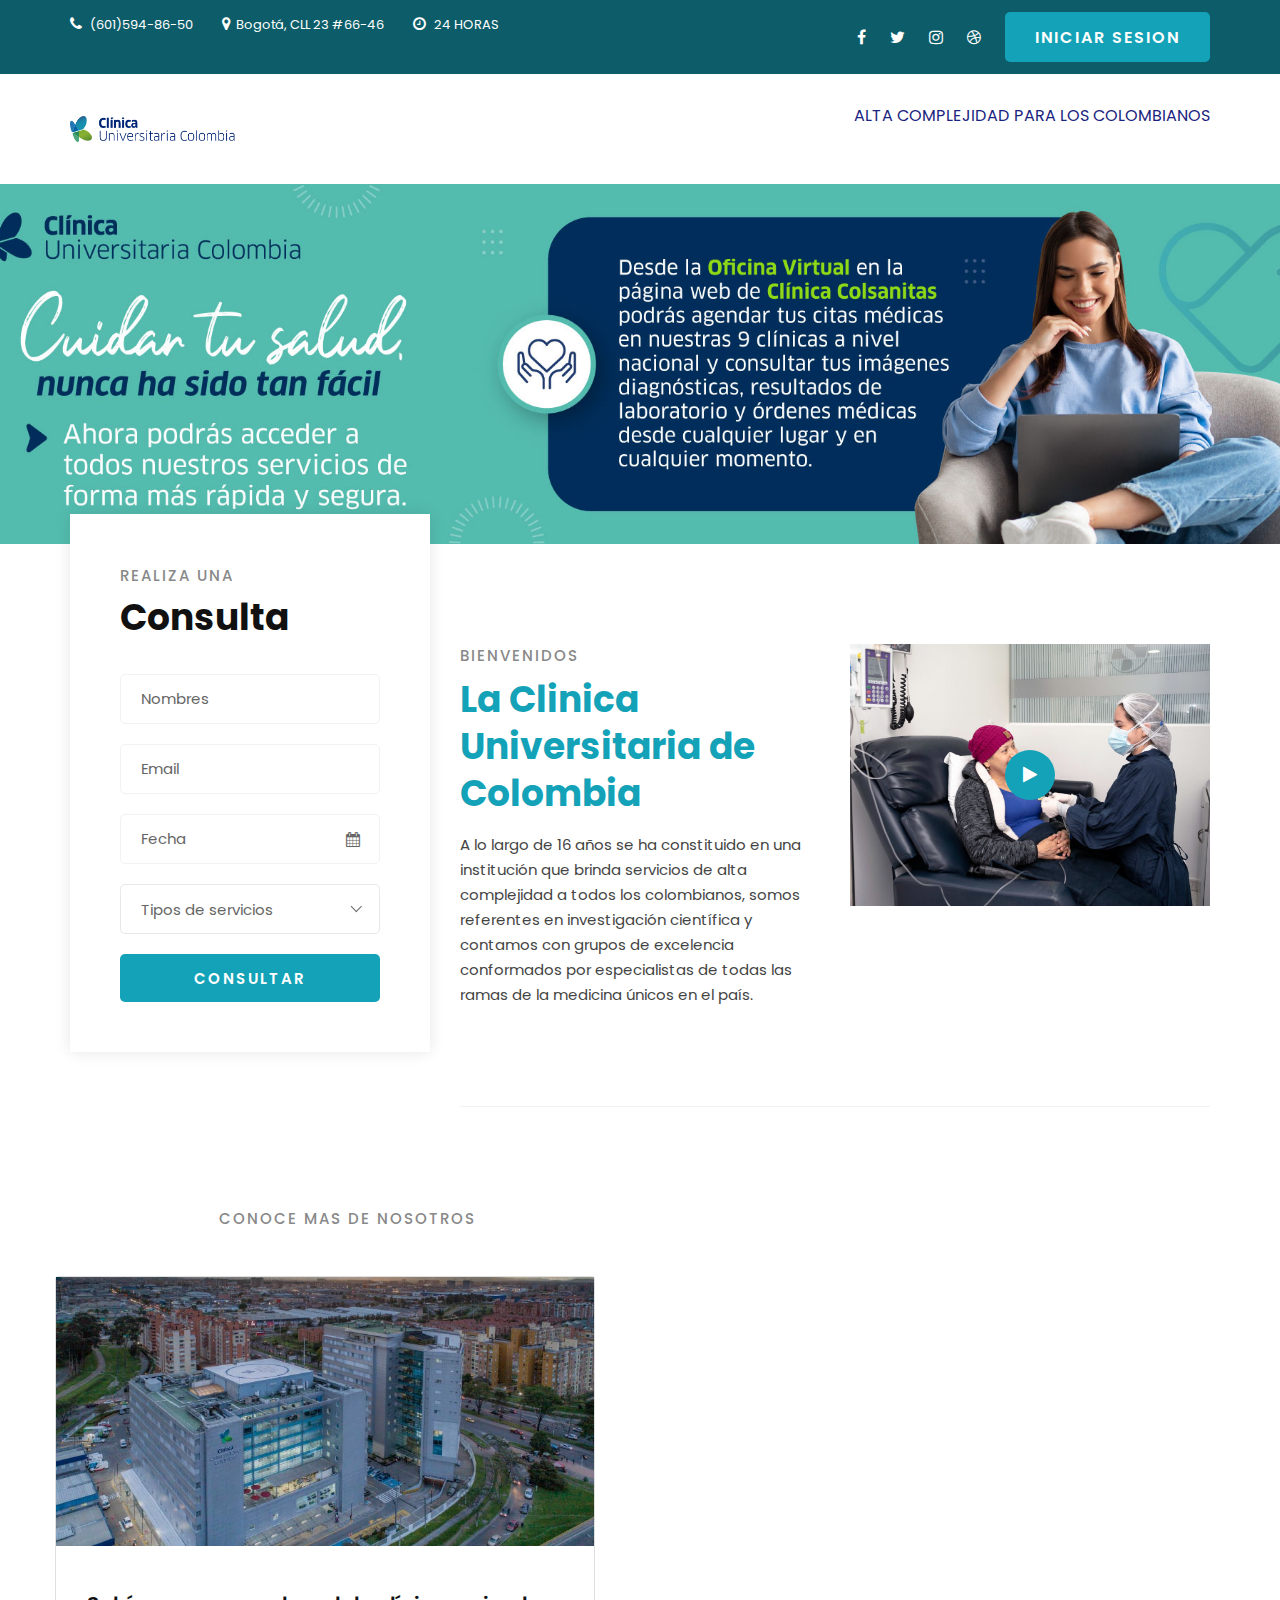
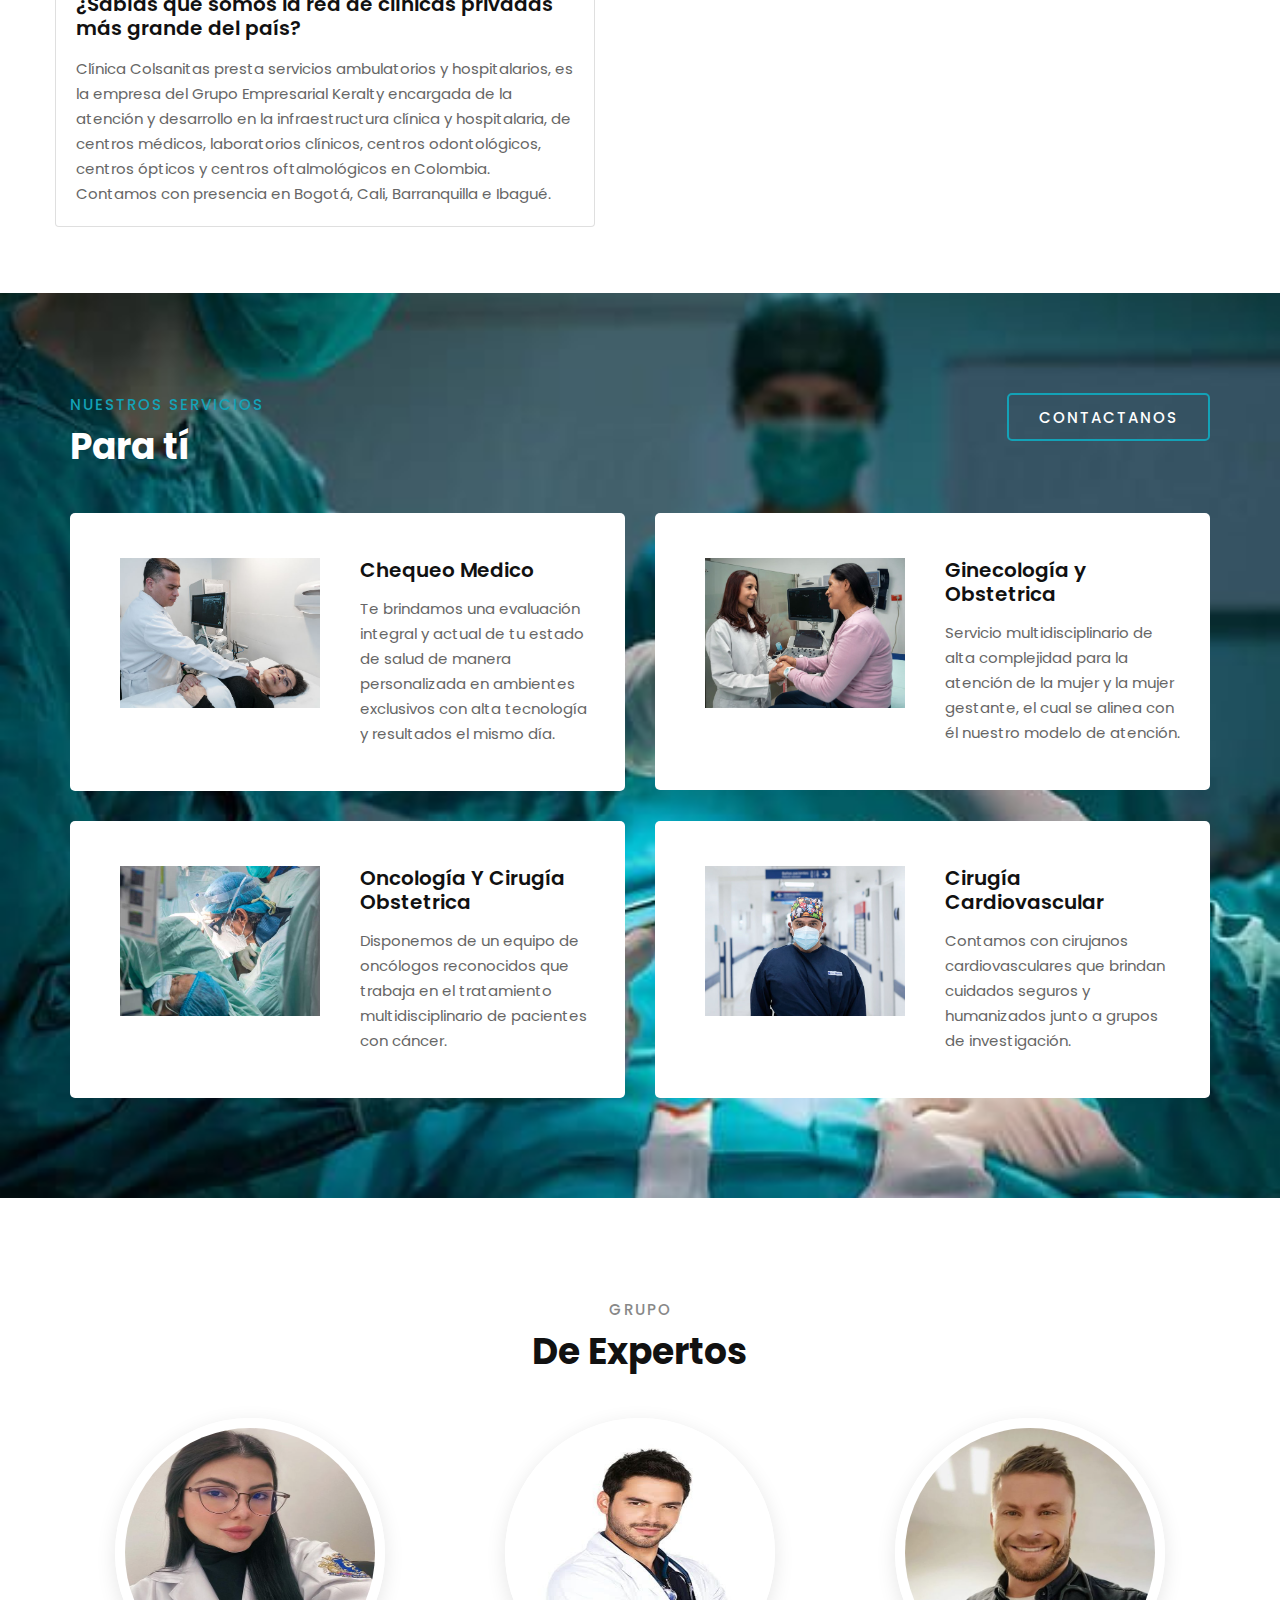
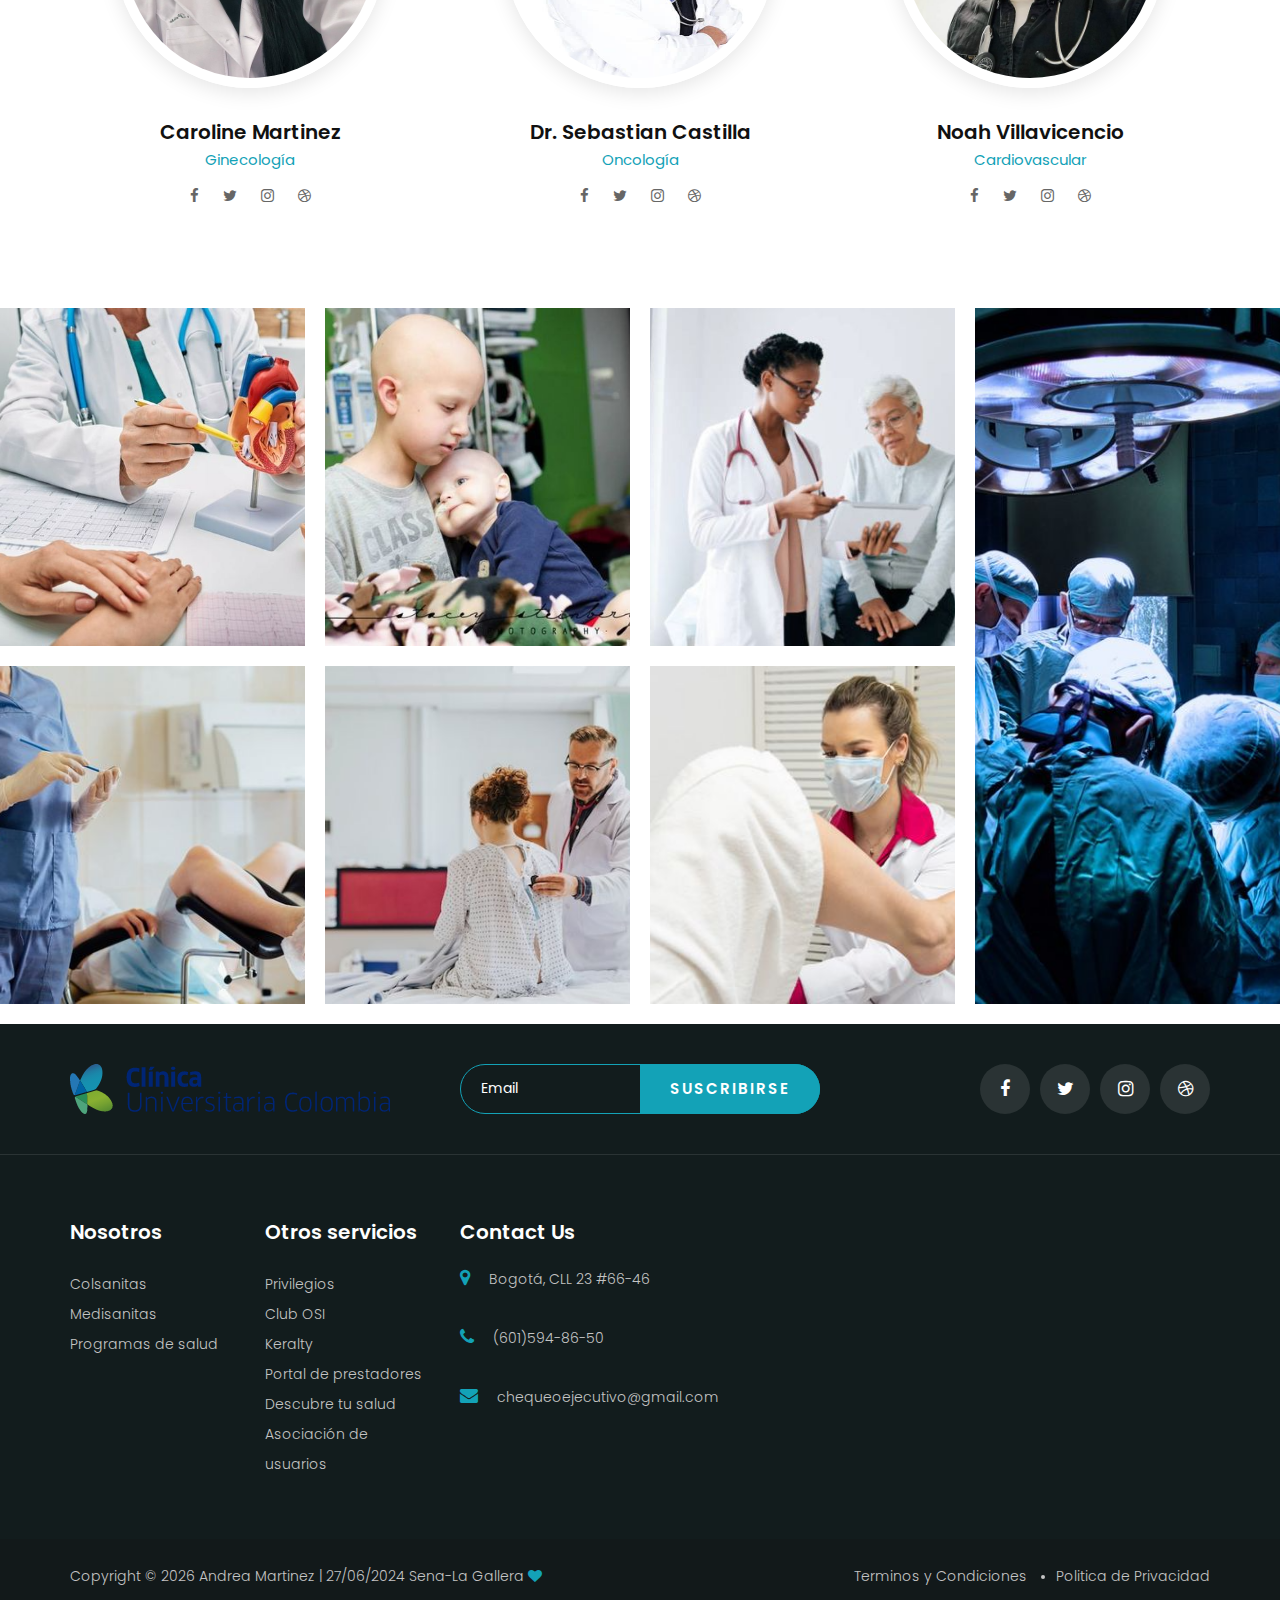
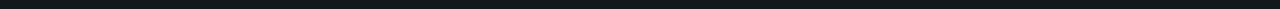
<file: index.html>
<!DOCTYPE html>
<html lang="zxx">

<head>
    <meta charset="UTF-8">
    <meta name="description" content="Aesthetic Template">
    <meta name="keywords" content="Aesthetic, unica, creative, html">
    <meta name="viewport" content="width=device-width, initial-scale=1.0">
    <meta http-equiv="X-UA-Compatible" content="ie=edge">
    <title>CLINICA UNIVERSITARIA DE COLOMBIA</title>

    <!-- Google Font -->
    <link href="https://fonts.googleapis.com/css2?family=Poppins:wght@300;400;500;600;700;800;900&display=swap"
        rel="stylesheet">
    <!-- Favicon -->
     <link rel="shortcut icon" href="img/favicon.png" type="image/x-icon">
    <!-- Css Styles -->
    <link rel="stylesheet" href="css/bootstrap.min.css" type="text/css">
    <link rel="stylesheet" href="css/font-awesome.min.css" type="text/css">
    <link rel="stylesheet" href="css/flaticon.css" type="text/css">
    <link rel="stylesheet" href="css/nice-select.css" type="text/css">
    <link rel="stylesheet" href="css/jquery-ui.min.css" type="text/css">
    <link rel="stylesheet" href="css/magnific-popup.css" type="text/css">
    <link rel="stylesheet" href="css/owl.carousel.min.css" type="text/css">
    <link rel="stylesheet" href="css/slicknav.min.css" type="text/css">
    <link rel="stylesheet" href="css/style.css" type="text/css">
</head>

<body>
    <!-- Page Preloder -->
    <div id="preloder">
        <div class="loader"></div>
    </div>

    <!-- Offcanvas Menu Begin -->
    <div class="offcanvas-menu-overlay"></div>
    <div class="offcanvas-menu-wrapper">
        <div class="offcanvas__logo">
            <a href="./index.html"><img src="img/logo.png" alt=""></a>
        </div>
        <div id="mobile-menu-wrap"></div>
        <div class="offcanvas__btn">
            <a href="#" class="primary-btn"></a>
        </div>
        <ul class="offcanvas__widget">
            <li><i class="fa fa-phone"></i> (601)594-86-50</li>
            <li><i class="fa fa-map-marker"></i> Bogotá, CLL 23 #66-46</li>
            <li><i class="fa fa-clock-o"></i> 24 HORAS</li>
            
        </ul>
        <div class="offcanvas__social">
            <a href="#"><i class="fa fa-facebook"></i></a>
            <a href="#"><i class="fa fa-twitter"></i></a>
            <a href="#"><i class="fa fa-instagram"></i></a>
            <a href="#"><i class="fa fa-dribbble"></i></a>
        </div>
    </div>
    <!-- Offcanvas Menu End -->

    <!-- Header Section Begin -->
    <header class="header">
        <div class="header__top">
            <div class="container">
                <div class="row">
                    <div class="col-lg-8">
                        <ul class="header__top__left">
                            <li><i class="fa fa-phone"></i> (601)594-86-50</li>
                            <li><i class="fa fa-map-marker"></i>Bogotá, CLL 23 #66-46</li>
                            <li><i class="fa fa-clock-o"></i> 24 HORAS</li>
                            
                        </ul>
                    </div>
                    <div class="col-lg-4">
                        <div class="header__top__right">
                            <a href="#"><i class="fa fa-facebook"></i></a>
                            <a href="#"><i class="fa fa-twitter"></i></a>
                            <a href="#"><i class="fa fa-instagram"></i></a>
                            <a href="#"><i class="fa fa-dribbble"></i></a>
                            <button type="submit" class="site-btn"><a href="login.html">Iniciar Sesion</a></button>
                        </div>
                    </div>
                </div>
            </div>
        </div>
        <div class="container">
            <div class="row">
                <div class="col-lg-2">
                    <div class="header__logo">
                        <a href="./index.html"><img src="img/logo.png" width="500px"></a>
                    </div>
                </div>
                <div class="col-lg-10">
                    <div class="header__menu__option">
                        ALTA COMPLEJIDAD PARA LOS COLOMBIANOS
                    </div>
                    
                </div>
                
            </div>

        </div>
    </header>
    <!-- Header Section End -->

    <!-- Hero Section Begin -->
    <section class="hero spad set-bg " data-setbg="img/hero-bg.png"></section>
    <!-- Hero Section End -->

    <!-- Consultation Section Begin -->
    <section class="consultation">
        <div class="container">
            <div class="row">
                <div class="col-lg-4">
                    <div class="consultation__form">
                        <div class="section-title">
                            <span>Realiza una</span>
                            <h2>Consulta</h2>
                        </div>
                        <form action="#">
                            <input type="text" placeholder="Nombres">
                            <input type="text" placeholder="Email">
                            <div class="datepicker__item">
                                <input type="text" placeholder="Fecha" class="datepicker">
                                <i class="fa fa-calendar"></i>
                            </div>
                            <select>
                                <option value="">Tipos de servicios</option>
                                <option value="">Transplantes</option>
                                <option value="">Chequeo Medico</option>
                                <option value="">Oncología y Cirugía oncológica</option>
                                <option value="">Cirugía Cardiovascular</option>
                                <option value="">Ginecología y Obstetrica</option>
                            </select>
                            <button type="submit" class="site-btn">Consultar</button>
                        </form>
                    </div>
                </div>
                <div class="col-lg-8">
                    <div class="consultation__text">
                        <div class="row">
                            <div class="col-lg-6 col-md-6">
                                <div class="consultation__text__item">
                                    <div class="section-title">
                                        <span>Bienvenidos</span>
                                        <h2><b>La Clinica Universitaria de Colombia</b></h2>
                                    </div>
                                    <p>A lo largo de 16 años se ha constituido en una institución que brinda servicios
                                        de alta complejidad a todos los colombianos,
                                        somos referentes en investigación científica y contamos con grupos de excelencia
                                        conformados por especialistas de todas las ramas de la medicina únicos en el
                                        país.</p>
                                </div>
                            </div>
                            <div class="col-lg-6 col-md-6">
                                <div class="consultation__video set-bg" data-setbg="img/consultation-video.png">
                                    <a href="https://youtu.be/3-mR4SRT2tA?si=zRQqie7-TndesNcu"
                                        class="play-btn video-popup"><i class="fa fa-play"></i></a>
                                </div>
                            </div>
                        </div>
                    </div>
                </div>
            </div>
        </div>
    </section>
    <!-- Consultation Section End -->

    <!-- Chooseus Section Begin -->
    <section class="chooseus spad">
        <div class="container">
            <div class="row">
                <div class="col-lg-6 text-center">
                    <div class="section-title">
                        <span>Conoce mas de Nosotros</span>

                    </div>
                </div>
            </div>
            <div class="row">
                <div class="card mb-3" style="max-width: 540px;">
                    <div class="row g-0">
                        <div class="col-md-12">
                            <img src="img/clinica.png" class="img-fluid rounded-start" alt="...">
                        </div>
                        <div class="col-md-12">
                            <div class="card-body">
                                <h5 class="card-title">¿Sabías que somos la red de clínicas privadas más grande del
                                    país?</h5>
                                <p class="card-text">Clínica Colsanitas presta servicios ambulatorios y hospitalarios,
                                    es la empresa del Grupo Empresarial Keralty encargada de la atención y desarrollo en
                                    la infraestructura clínica y hospitalaria,
                                    de centros médicos, laboratorios clínicos, centros odontológicos, centros ópticos y
                                    centros oftalmológicos en Colombia.</p>
                                <p>Contamos con presencia en Bogotá, Cali, Barranquilla e Ibagué.</p>

                            </div>
                        </div>
                    </div>
                </div>
            </div>
        </div>
    </section>
    <!-- Chooseus Section End -->

    <!-- Services Section Begin -->
    <section class="services spad set-bg" data-setbg="img/fondo.png">
        <div class="container">
            <div class="row">
                <div class="col-lg-8 col-md-8 col-sm-6">
                    <div class="section-title">
                        <span>Nuestros servicios</span>
                        <h2>Para tí</h2>
                    </div>
                </div>
                <div class="col-lg-4 col-md-4 col-sm-6">
                    <div class="services__btn">
                        <a href="#" class="primary-btn">Contactanos</a>
                    </div>
                </div>
            </div>
            <div class="row">
                <div class="col-lg-6 col-md-6">
                    <div class="services__item">
                        <div class="services__item__icon">
                            <img src="img/services/chequeo.png" width="200px" alt="">
                        </div>
                        <div class="services__item__text">
                            <h5>Chequeo Medico</h5>
                            <p>Te brindamos una evaluación integral y actual de tu estado de salud de manera
                                personalizada en ambientes exclusivos con alta tecnología y resultados el mismo día.
                            </p>
                        </div>
                    </div>
                </div>
                <div class="col-lg-6 col-md-6">
                    <div class="services__item">
                        <div class="services__item__icon">
                            <img src="img/services/ginecologia.png" width="200px" alt="">
                        </div>
                        <div class="services__item__text">
                            <h5>Ginecología y Obstetrica</h5>
                            <p>Servicio multidisciplinario de alta complejidad para la atención de la mujer y la mujer
                                gestante, el cual se alinea con él nuestro modelo de atención.
                            </p>
                        </div>
                    </div>
                </div>
                <div class="col-lg-6 col-md-6">
                    <div class="services__item">
                        <div class="services__item__icon">
                            <img src="img/services/oncologia.png" width="200px" alt="">
                        </div>
                        <div class="services__item__text">
                            <h5>Oncología Y Cirugía Obstetrica</h5>
                            <p>Disponemos de un equipo de oncólogos reconocidos que trabaja en el tratamiento
                                multidisciplinario de pacientes con cáncer.
                            </p>
                        </div>
                    </div>
                </div>
                <div class="col-lg-6 col-md-6">
                    <div class="services__item">
                        <div class="services__item__icon">
                            <img src="img/services/cardiovascular.png" width="200px" alt="">
                        </div>
                        <div class="services__item__text">
                            <h5>Cirugía Cardiovascular</h5>
                            <p>Contamos con cirujanos cardiovasculares que brindan cuidados seguros y humanizados junto
                                a grupos de investigación.
                            </p>
                        </div>
                    </div>
                </div>
            </div>
        </div>
    </section>
    <!-- Services Section End -->

    <!-- Team Section Begin -->
    <section class="team spad">
        <div class="container">
            <div class="row">
                <div class="col-lg-12 text-center">
                    <div class="section-title">
                        <span>Grupo</span>
                        <h2>De Expertos</h2>
                    </div>
                </div>
            </div>
            <div class="row">
                <div class="col-lg-4 col-md-6 col-sm-6">
                    <div class="team__item">
                        <img src="img/doctor/foto-4.png" alt="">
                        <h5>Caroline Martinez</h5>
                        <span>Ginecología</span>
                        <div class="team__item__social">
                            <a href="#"><i class="fa fa-facebook"></i></a>
                            <a href="#"><i class="fa fa-twitter"></i></a>
                            <a href="#"><i class="fa fa-instagram"></i></a>
                            <a href="#"><i class="fa fa-dribbble"></i></a>
                        </div>
                    </div>
                </div>
                <div class="col-lg-4 col-md-6 col-sm-6">
                    <div class="team__item">
                        <img src="img/doctor/foto-3.png" alt="">
                        <h5>Dr. Sebastian Castilla</h5>
                        <span>Oncología</span>
                        <div class="team__item__social">
                            <a href="#"><i class="fa fa-facebook"></i></a>
                            <a href="#"><i class="fa fa-twitter"></i></a>
                            <a href="#"><i class="fa fa-instagram"></i></a>
                            <a href="#"><i class="fa fa-dribbble"></i></a>
                        </div>
                    </div>
                </div>
                <div class="col-lg-4 col-md-6 col-sm-6">
                    <div class="team__item">
                        <img src="img/doctor/foto-2.png" alt="">
                        <h5>Noah Villavicencio</h5>
                        <span>Cardiovascular</span>
                        <div class="team__item__social">
                            <a href="#"><i class="fa fa-facebook"></i></a>
                            <a href="#"><i class="fa fa-twitter"></i></a>
                            <a href="#"><i class="fa fa-instagram"></i></a>
                            <a href="#"><i class="fa fa-dribbble"></i></a>
                        </div>
                    </div>
                </div>
            </div>
        </div>
    </section>
    <!-- Team Section End -->

    <!-- Gallery Begin -->
    <div class="gallery">
        <div class="gallery__container">
            <div class="grid-sizer"></div>
            <div class="gc__item set-bg" data-setbg="img/gallery/galeria-1.png">
                <a href="img/gallery/gallery-1.jpg" class="image-popup"><i class="fa fa-search-plus"></i></a>
            </div>
            <div class="gc__item set-bg" data-setbg="img/gallery/galeria-2.png">
                <a href="img/gallery/gallery-2.jpg" class="image-popup"><i class="fa fa-search-plus"></i></a>
            </div>
            <div class="gc__item set-bg" data-setbg="img/gallery/galeria-7.png">
                <a href="img/gallery/gallery-3.jpg" class="image-popup"><i class="fa fa-search-plus"></i></a>
            </div>
            <div class="gc__item gc__item__large set-bg" data-setbg="img/gallery/galeria-3.png">
                <a href="img/gallery/gallery-4.jpg" class="image-popup"><i class="fa fa-search-plus"></i></a>
            </div>
            <div class="gc__item set-bg" data-setbg="img/gallery/galeria-5.png">
                <a href="img/gallery/gallery-5.jpg" class="image-popup"><i class="fa fa-search-plus"></i></a>
            </div>
            <div class="gc__item set-bg" data-setbg="img/gallery/galeria-6.png">
                <a href="img/gallery/gallery-6.jpg" class="image-popup"><i class="fa fa-search-plus"></i></a>
            </div>
            <div class="gc__item set-bg" data-setbg="img/gallery/galeria-4.png">
                <a href="img/gallery/gallery-4.jpg" class="image-popup"><i class="fa fa-search-plus"></i></a>
            </div>
        </div>
    </div>
    <!-- Gallery End -->


    <!-- Footer Section Begin -->
    <footer class="footer">
        <div class="footer__top">
            <div class="container">
                <div class="row">
                    <div class="col-lg-4 col-md-4">
                        <div class="footer__logo">
                            <a href="#"><img src="img/logo.png" alt=""></a>
                        </div>
                    </div>
                    <div class="col-lg-4 col-md-8">
                        <div class="footer__newslatter">
                            <form action="#">
                                <input type="text" placeholder="Email">
                                <button type="submit" class="site-btn">Suscribirse</button>
                            </form>
                        </div>
                    </div>
                    <div class="col-lg-4 col-md-12">
                        <div class="footer__social">
                            <a href="#"><i class="fa fa-facebook"></i></a>
                            <a href="#"><i class="fa fa-twitter"></i></a>
                            <a href="#"><i class="fa fa-instagram"></i></a>
                            <a href="#"><i class="fa fa-dribbble"></i></a>
                        </div>
                    </div>
                </div>
            </div>
        </div>
        <div class="container">
            <div class="row">
                <div class="col-lg-2 col-md-3 col-sm-6">
                    <div class="footer__widget">
                        <h5>Nosotros</h5>
                        <ul>
                            <li><a href="#">Colsanitas</a></li>
                            <li><a href="#">Medisanitas</a></li>
                            <li><a href="#">Programas de salud</a></li>
                        </ul>
                    </div>
                </div>
                <div class="col-lg-2 col-md-3 col-sm-6">
                    <div class="footer__widget">
                        <h5>Otros servicios</h5>
                        <ul>
                            <li><a href="#">Privilegios</a></li>
                            <li><a href="#">Club OSI</a></li>
                            <li><a href="#">Keralty</a></li>
                            <li><a href="#">Portal de prestadores</a></li>
                            <li><a href="#">Descubre tu salud</a></li>
                            <li><a href="#">Asociación de usuarios</a></li>
                        </ul>
                    </div>
                </div>
                <div class="col-lg-4 col-md-6 col-sm-6">
                    <div class="footer__address">
                        <h5>Contact Us</h5>
                        <ul>
                            <li><i class="fa fa-map-marker"></i> Bogotá, CLL 23 #66-46</li>
                            <li><i class="fa fa-phone"></i> (601)594-86-50</li>
                            <li><i class="fa fa-envelope"></i> chequeoejecutivo@gmail.com</li>
                        </ul>
                    </div>
                </div>
                <div class="col-lg-4 col-md-12 col-sm-6">
                    <div class="footer__map">
                        <iframe
                            src="https://www.google.com/maps/place/clinica+universitaria+colombia/@4.6621431,-74.0844662,17z/data=!3m1!4b1!4m15!1m8!3m7!1s0x8e3f9b0016aee5f7:0x9a2abdfccd91755!2sclinica+universitaria+colombia!8m2!3d4.6621378!4d-74.0818913!10e1!16s%2Fg%2F11vzbb6r3d!3m5!1s0x8e3f9b0016aee5f7:0x9a2abdfccd91755!8m2!3d4.6621378!4d-74.0818913!16s%2Fg%2F11vzbb6r3d?hl=en&entry=ttu"
                            height="190" style="border:0" allowfullscreen=""></iframe>
                    </div>
                </div>
            </div>
        </div>
        <div class="footer__copyright">
            <div class="container">
                <div class="row">
                    <div class="col-lg-7">
                        <!-- Link back to Colorlib can't be removed. Template is licensed under CC BY 3.0. -->
                        <div class="footer__copyright__text">
                            <p>Copyright &copy;
                                <script>document.write(new Date().getFullYear());</script> Andrea Martinez | 27/06/2024
                                Sena-La Gallera <i class="fa fa-heart" aria-hidden="true"></i> <a
                                    href="https://colorlib.com" target="_blank"></a>
                            </p>
                        </div>
                        <!-- Link back to Colorlib can't be removed. Template is licensed under CC BY 3.0. -->
                    </div>
                    <div class="col-lg-5">
                        <ul>

                            <li>Terminos y Condiciones</li>
                            <li>Politica de Privacidad</li>
                        </ul>
                    </div>
                </div>
            </div>
        </div>
    </footer>
    <!-- Footer Section End -->

    <!-- Js Plugins -->
    <script src="js/jquery-3.3.1.min.js"></script>
    <script src="js/bootstrap.min.js"></script>
    <script src="js/jquery.magnific-popup.min.js"></script>
    <script src="js/masonry.pkgd.min.js"></script>
    <script src="js/jquery-ui.min.js"></script>
    <script src="js/jquery.nice-select.min.js"></script>
    <script src="js/jquery.slicknav.js"></script>
    <script src="js/owl.carousel.min.js"></script>
    <script src="js/main.js"></script>
</body>

</html>
</file>
<file: css/flaticon.css>
@font-face {
  font-family: "Flaticon";
  src: url("../fonts/Flaticon.eot");
  src: url("../fonts/Flaticon.eot?#iefix") format("embedded-opentype"),
       url("../fonts/Flaticon.woff2") format("woff2"),
       url("../fonts/Flaticon.woff") format("woff"),
       url("../fonts/Flaticon.ttf") format("truetype"),
       url("../fonts/Flaticon.svg#Flaticon") format("svg");
  font-weight: normal;
  font-style: normal;
}

@media screen and (-webkit-min-device-pixel-ratio:0) {
  @font-face {
    font-family: "Flaticon";
    src: url("../fonts/Flaticon.svg#Flaticon") format("svg");
  }
}

[class^="flaticon-"]:before, [class*=" flaticon-"]:before,
[class^="flaticon-"]:after, [class*=" flaticon-"]:after {   
  font-family: Flaticon;
  font-size: 20px;
  font-style: normal;
  margin-left: 0;
}

.fimanager:before {
      display: inline-block;
  font-family: "Flaticon";
  font-style: normal;
  font-weight: normal;
  font-variant: normal;
  line-height: 1;
  text-decoration: inherit;
  text-rendering: optimizeLegibility;
  text-transform: none;
  -moz-osx-font-smoothing: grayscale;
  -webkit-font-smoothing: antialiased;
  font-smoothing: antialiased;
    display: block;
}

.flaticon-001-anatomy:before { content: "\f100"; }
.flaticon-002-aesthetic:before { content: "\f101"; }
.flaticon-003-anatomy:before { content: "\f102"; }
.flaticon-004-beauty:before { content: "\f103"; }
.flaticon-005-asymmetry:before { content: "\f104"; }
.flaticon-006-breast:before { content: "\f105"; }
.flaticon-007-aesthetic:before { content: "\f106"; }
.flaticon-008-abdominoplasty:before { content: "\f107"; }
.flaticon-009-anatomy:before { content: "\f108"; }
.flaticon-010-beauty:before { content: "\f109"; }
.flaticon-011-beauty:before { content: "\f10a"; }
.flaticon-012-beauty:before { content: "\f10b"; }
.flaticon-013-anatomy:before { content: "\f10c"; }
.flaticon-014-anatomy:before { content: "\f10d"; }
.flaticon-015-abdomen:before { content: "\f10e"; }
.flaticon-016-belly:before { content: "\f10f"; }
.flaticon-017-aesthetic:before { content: "\f110"; }
.flaticon-018-beauty:before { content: "\f111"; }
.flaticon-019-aesthetic:before { content: "\f112"; }
.flaticon-020-beauty:before { content: "\f113"; }
.flaticon-021-anatomy:before { content: "\f114"; }
.flaticon-022-arm:before { content: "\f115"; }
.flaticon-023-beauty:before { content: "\f116"; }
.flaticon-024-abdominoplasty:before { content: "\f117"; }
.flaticon-025-aesthetic:before { content: "\f118"; }
.flaticon-026-anatomy:before { content: "\f119"; }
.flaticon-027-beauty:before { content: "\f11a"; }
.flaticon-028-beauty:before { content: "\f11b"; }
.flaticon-029-beauty:before { content: "\f11c"; }
.flaticon-030-belly:before { content: "\f11d"; }
.flaticon-031-anatomy:before { content: "\f11e"; }
.flaticon-032-anatomy:before { content: "\f11f"; }
.flaticon-033-beauty:before { content: "\f120"; }
.flaticon-034-healthcare-and-medical:before { content: "\f121"; }
.flaticon-035-beauty:before { content: "\f122"; }
.flaticon-036-beauty:before { content: "\f123"; }
.flaticon-037-belly:before { content: "\f124"; }
.flaticon-038-beauty:before { content: "\f125"; }
.flaticon-039-beauty:before { content: "\f126"; }
.flaticon-040-anatomy:before { content: "\f127"; }
.flaticon-041-anatomy:before { content: "\f128"; }
.flaticon-042-beauty:before { content: "\f129"; }
.flaticon-043-beauty:before { content: "\f12a"; }
.flaticon-044-aesthetic:before { content: "\f12b"; }
.flaticon-045-belly:before { content: "\f12c"; }
.flaticon-046-breast:before { content: "\f12d"; }
.flaticon-047-eye:before { content: "\f12e"; }
.flaticon-048-beauty:before { content: "\f12f"; }
.flaticon-049-abdominoplasty:before { content: "\f130"; }
.flaticon-050-belly:before { content: "\f131"; }
</file>
<file: css/nice-select.css>
.nice-select {
  -webkit-tap-highlight-color: transparent;
  background-color: #fff;
  border-radius: 5px;
  border: solid 1px #e8e8e8;
  box-sizing: border-box;
  clear: both;
  cursor: pointer;
  display: block;
  float: left;
  font-family: inherit;
  font-size: 14px;
  font-weight: normal;
  height: 42px;
  line-height: 40px;
  outline: none;
  padding-left: 18px;
  padding-right: 30px;
  position: relative;
  text-align: left !important;
  -webkit-transition: all 0.2s ease-in-out;
  transition: all 0.2s ease-in-out;
  -webkit-user-select: none;
     -moz-user-select: none;
      -ms-user-select: none;
          user-select: none;
  white-space: nowrap;
  width: auto; }
  .nice-select:hover {
    border-color: #dbdbdb; }
  .nice-select:active, .nice-select.open, .nice-select:focus {
    border-color: #999; }
  .nice-select:after {
    border-bottom: 2px solid #999;
    border-right: 2px solid #999;
    content: '';
    display: block;
    height: 5px;
    margin-top: -4px;
    pointer-events: none;
    position: absolute;
    right: 12px;
    top: 50%;
    -webkit-transform-origin: 66% 66%;
        -ms-transform-origin: 66% 66%;
            transform-origin: 66% 66%;
    -webkit-transform: rotate(45deg);
        -ms-transform: rotate(45deg);
            transform: rotate(45deg);
    -webkit-transition: all 0.15s ease-in-out;
    transition: all 0.15s ease-in-out;
    width: 5px; }
  .nice-select.open:after {
    -webkit-transform: rotate(-135deg);
        -ms-transform: rotate(-135deg);
            transform: rotate(-135deg); }
  .nice-select.open .list {
    opacity: 1;
    pointer-events: auto;
    -webkit-transform: scale(1) translateY(0);
        -ms-transform: scale(1) translateY(0);
            transform: scale(1) translateY(0); }
  .nice-select.disabled {
    border-color: #ededed;
    color: #999;
    pointer-events: none; }
    .nice-select.disabled:after {
      border-color: #cccccc; }
  .nice-select.wide {
    width: 100%; }
    .nice-select.wide .list {
      left: 0 !important;
      right: 0 !important; }
  .nice-select.right {
    float: right; }
    .nice-select.right .list {
      left: auto;
      right: 0; }
  .nice-select.small {
    font-size: 12px;
    height: 36px;
    line-height: 34px; }
    .nice-select.small:after {
      height: 4px;
      width: 4px; }
    .nice-select.small .option {
      line-height: 34px;
      min-height: 34px; }
  .nice-select .list {
    background-color: #fff;
    border-radius: 5px;
    box-shadow: 0 0 0 1px rgba(68, 68, 68, 0.11);
    box-sizing: border-box;
    margin-top: 4px;
    opacity: 0;
    overflow: hidden;
    padding: 0;
    pointer-events: none;
    position: absolute;
    top: 100%;
    left: 0;
    -webkit-transform-origin: 50% 0;
        -ms-transform-origin: 50% 0;
            transform-origin: 50% 0;
    -webkit-transform: scale(0.75) translateY(-21px);
        -ms-transform: scale(0.75) translateY(-21px);
            transform: scale(0.75) translateY(-21px);
    -webkit-transition: all 0.2s cubic-bezier(0.5, 0, 0, 1.25), opacity 0.15s ease-out;
    transition: all 0.2s cubic-bezier(0.5, 0, 0, 1.25), opacity 0.15s ease-out;
    z-index: 9; }
    .nice-select .list:hover .option:not(:hover) {
      background-color: transparent !important; }
  .nice-select .option {
    cursor: pointer;
    font-weight: 400;
    line-height: 40px;
    list-style: none;
    min-height: 40px;
    outline: none;
    padding-left: 18px;
    padding-right: 29px;
    text-align: left;
    -webkit-transition: all 0.2s;
    transition: all 0.2s; }
    .nice-select .option:hover, .nice-select .option.focus, .nice-select .option.selected.focus {
      background-color: #f6f6f6; }
    .nice-select .option.selected {
      font-weight: bold; }
    .nice-select .option.disabled {
      background-color: transparent;
      color: #999;
      cursor: default; }

.no-csspointerevents .nice-select .list {
  display: none; }

.no-csspointerevents .nice-select.open .list {
  display: block; }
</file>
<file: css/style.css>
/******************************************************************
	Templater Name: Aesthetic
	Description: Aesthetic medical template
	Author: Colorib
	Author URI: https://colorlib.com/
	Version: 1.0
	Created: Colorib
******************************************************************/

/*------------------------------------------------------------------
[Table of contents]

1.  Template default CSS
	1.1	Variables
	1.2	Mixins
	1.3	Flexbox
	1.4	Reset
2.  Helper Css
3.  Header Section
4.  Hero Section
5.  Consultation Section
6.  Banner Section
7.  Chooseus Section
8.  Team Section
9.  Gallery
10.  Footer Style
-------------------------------------------------------------------*/

/*----------------------------------------*/

/* Template default CSS
/*----------------------------------------*/

html,
body {
	height: 100%;
	font-family: "Poppins", sans-serif;
	-webkit-font-smoothing: antialiased;
}

h1,
h2,
h3,
h4,
h5,
h6 {
	margin: 0;
	color: #111111;
	font-weight: 400;
	font-family: "Poppins", sans-serif;
}

h1 {
	font-size: 70px;
}

h2 {
	font-size: 36px;
}

h3 {
	font-size: 30px;
}

h4 {
	font-size: 24px;
}

h5 {
	font-size: 18px;
}

h6 {
	font-size: 16px;
}

p {
	font-size: 15px;
	font-family: "Poppins", sans-serif;
	color: #666666;
	font-weight: 400;
	line-height: 25px;
	margin: 0 0 15px 0;
}

img {
	max-width: 100%;
}

input:focus,
select:focus,
button:focus,
textarea:focus {
	outline: none;
}

a:hover,
a:focus {
	text-decoration: none;
	outline: none;
	color: inherit;
}

ul,
ol {
	padding: 0;
	margin: 0;
}

/*---------------------
  Helper CSS
-----------------------*/

.section-title {
	margin-bottom: 45px;
}

.section-title span {
	font-size: 15px;
	color: #888888;
	font-weight: 500;
	letter-spacing: 2px;
	text-transform: uppercase;
}

.section-title h2 {
	color: #111111;
	font-weight: 700;
	margin-top: 8px;
}

.set-bg {
	background-repeat: no-repeat;
	background-size: cover;
	background-position: top center;
}

.spad {
	padding-top: 100px;
	padding-bottom: 100px;
}

.text-white h1,
.text-white h2,
.text-white h3,
.text-white h4,
.text-white h5,
.text-white h6,
.text-white p,
.text-white span,
.text-white li,
.text-white a {
	color: #fff;
}

/* buttons */

.primary-btn {
	display: inline-block;
	font-size: 15px;
	font-weight: 500;
	padding: 12px 30px 10px;
	text-transform: uppercase;
	color: #111111;
	text-transform: uppercase;
	letter-spacing: 2px;
	border: 2px solid #13a2b7;
	border-radius: 5px;
}

.primary-btn.normal-btn {
	background: #13a2b7;
	color: #ffffff;
	font-weight: 600;
}

.site-btn {
	font-size: 15px;
	color: #ffffff;
	background: #13a2b7;
	font-weight: 600;
	border: none;
	border-radius: 5px;
	display: inline-block;
	text-transform: uppercase;
	letter-spacing: 2px;
	padding: 14px 30px 12px;
}

/* Preloder */

#preloder {
	position: fixed;
	width: 100%;
	height: 100%;
	top: 0;
	left: 0;
	z-index: 999999;
	background: #000;
}

.loader {
	width: 40px;
	height: 40px;
	position: absolute;
	top: 50%;
	left: 50%;
	margin-top: -13px;
	margin-left: -13px;
	border-radius: 60px;
	animation: loader 0.8s linear infinite;
	-webkit-animation: loader 0.8s linear infinite;
}

@keyframes loader {
	0% {
		-webkit-transform: rotate(0deg);
		transform: rotate(0deg);
		border: 4px solid #f44336;
		border-left-color: transparent;
	}
	50% {
		-webkit-transform: rotate(180deg);
		transform: rotate(180deg);
		border: 4px solid #673ab7;
		border-left-color: transparent;
	}
	100% {
		-webkit-transform: rotate(360deg);
		transform: rotate(360deg);
		border: 4px solid #f44336;
		border-left-color: transparent;
	}
}

@-webkit-keyframes loader {
	0% {
		-webkit-transform: rotate(0deg);
		border: 4px solid #f44336;
		border-left-color: transparent;
	}
	50% {
		-webkit-transform: rotate(180deg);
		border: 4px solid #673ab7;
		border-left-color: transparent;
	}
	100% {
		-webkit-transform: rotate(360deg);
		border: 4px solid #f44336;
		border-left-color: transparent;
	}
}

/*---------------------
  Header
-----------------------*/

.header.header--normal {
	border-bottom: 1px solid #f2f2f2;
}

.header__top {
	background: #0c5d69;
}

.header__top__left {
	padding: 12px 0;
}

.header__top__left li {
	font-size: 13px;
	color: #ffffff;
	list-style: none;
	display: inline-block;
	margin-right: 25px;
}

.header__top__left li:last-child {
	margin-right: 0;
}

.header__top__left li i {
	font-size: 15px;
	margin-right: 5px;
}

.header__top__right {
	text-align: right;
	padding: 12px 0;
}

.header__top__right a {
	font-size: 16px;
	color: #ffffff;
	display: inline-block;
	margin-right: 20px;
}

.header__top__right a:last-child {
	margin-right: 0;
}

.header__logo {
	padding: 42px 0;
}

.header__logo a {
	display: inline-block;
}

.header__menu__option {
	color: #1A237E;
	text-align: right;
	padding: 30px 0;
}

.header__menu {
	display: inline-block;
	margin-right: 45px;
}

.header__menu ul li {
	list-style: none;
	display: inline-block;
	margin-right: 45px;
	position: relative;
}

.header__menu ul li.active a:after {
	-webkit-transform: scale(1);
	-ms-transform: scale(1);
	transform: scale(1);
}

.header__menu ul li:hover a:after {
	-webkit-transform: scale(1);
	-ms-transform: scale(1);
	transform: scale(1);
}

.header__menu ul li:hover .dropdown {
	top: 30px;
	opacity: 1;
	visibility: visible;
}

.header__menu ul li:last-child {
	margin-right: 0;
}

.header__menu ul li .dropdown {
	position: absolute;
	left: 0;
	top: 52px;
	width: 150px;
	background: #111111;
	text-align: left;
	padding: 2px 0;
	z-index: 9;
	opacity: 0;
	visibility: hidden;
	-webkit-transition: all, 0.3s;
	-o-transition: all, 0.3s;
	transition: all, 0.3s;
}

.header__menu ul li .dropdown li {
	display: block;
	margin-right: 0;
}

.header__menu ul li .dropdown li a {
	font-size: 14px;
	color: #ffffff;
	font-weight: 500;
	padding: 8px 20px;
	text-transform: capitalize;
}

.header__menu ul li .dropdown li a:after {
	display: none;
}

.header__menu ul li a {
	font-size: 15px;
	color: #111111;
	font-weight: 500;
	display: block;
	padding: 4px 0;
	text-transform: uppercase;
	position: relative;
}

.header__menu ul li a:after {
	position: absolute;
	left: 0;
	bottom: 0;
	width: 100%;
	height: 2px;
	background: #13a2b7;
	content: "";
	-webkit-transition: all, 0.3s;
	-o-transition: all, 0.3s;
	transition: all, 0.3s;
	-webkit-transform: scale(0);
	-ms-transform: scale(0);
	transform: scale(0);
}

.header__btn {
	display: inline-block;
}

.offcanvas-menu-wrapper {
	display: none;
}

.canvas__open {
	display: none;
}

/*---------------------
  Hero
-----------------------*/

.hero {
	padding-top: 145px;
	padding-bottom: 215px;
}


/*---------------------
  Consultation
-----------------------*/

.consultation__form {
	padding: 50px;
	-webkit-box-shadow: 0px 0px 15px rgba(0, 0, 0, 0.1);
	box-shadow: 0px 0px 15px rgba(0, 0, 0, 0.1);
	margin-top: -30px;
	background: #ffffff;
}

.consultation__form .section-title {
	margin-bottom: 35px;
}

.consultation__form form input {
	font-size: 15px;
	color: #666666;
	width: 100%;
	height: 50px;
	padding-left: 20px;
	border: 1px solid #f2f2f2;
	border-radius: 5px;
	margin-bottom: 20px;
}

.consultation__form form input::-webkit-input-placeholder {
	color: #666666;
}

.consultation__form form input::-moz-placeholder {
	color: #666666;
}

.consultation__form form input:-ms-input-placeholder {
	color: #666666;
}

.consultation__form form input::-ms-input-placeholder {
	color: #666666;
}

.consultation__form form input::placeholder {
	color: #666666;
}

.consultation__form form input:focus {
	border-color: #9d9d9d;
}

.consultation__form form .datepicker__item {
	position: relative;
}

.consultation__form form .datepicker__item i {
	position: absolute;
	right: 20px;
	top: 18px;
	font-size: 15px;
	color: #666666;
}

.consultation__form form .nice-select {
	float: none;
	width: 100%;
	height: 50px;
	line-height: 50px;
	padding-left: 20px;
	border-radius: 5px;
	margin-bottom: 20px;
}

.consultation__form form .nice-select:after {
	border-bottom: 1.5px solid #666666;
	border-right: 1.5px solid #666666;
	height: 8px;
	right: 20px;
	top: 46%;
	width: 8px;
}

.consultation__form form .nice-select span {
	font-size: 15px;
	color: #666666;
}

.consultation__form form .nice-select.active,
.consultation__form form .nice-select.open,
.consultation__form form .nice-select:focus {
	border-color: #666666;
}

.consultation__form form .nice-select .list {
	width: 100%;
	margin-top: 0;
	border-radius: 5px;
}

.consultation__form form button {
	width: 100%;
}

.consultation__text {
	padding: 100px 0;
	position: relative;
}

.consultation__text:after {
	position: absolute;
	right: 0;
	bottom: 0;
	width: 100%;
	height: 1px;
	background: #f2f2f2;
	content: "";
}

.consultation__text__item .section-title {
	margin-bottom: 15px;
}

.consultation__text__item .section-title h2 {
	line-height: 47px;
}

.consultation__text__item .section-title h2 b {
	font-weight: 700;
	color: #13a2b7;
}

.consultation__text__item p {
	color: #444444;
	margin-bottom: 0;
}

.consultation__video {
	height: 262px;
	display: -webkit-box;
	display: -ms-flexbox;
	display: flex;
	-webkit-box-align: center;
	-ms-flex-align: center;
	align-items: center;
	-webkit-box-pack: center;
	-ms-flex-pack: center;
	justify-content: center;
}

.consultation__video .play-btn {
	display: inline-block;
	height: 50px;
	width: 50px;
	background: #13a2b7;
	border-radius: 50%;
	line-height: 50px;
	text-align: center;
	font-size: 18px;
	color: #ffffff;
}

/*---------------------
  Choose Us
-----------------------*/

.chooseus {
	padding-bottom: 50px;
}

.chooseus__spand {
	text-align: center;
	margin-bottom: 30px;
}

.card h5 {
	font-size: 20px;
	color: #111111;
	font-weight: 600;
	margin-top: 26px;
	margin-bottom: 16px;
}

.card p {
	margin-bottom: 0;
}


/*---------------------
  Services
-----------------------*/

.services {
	padding-bottom: 70px;
}

.services .section-title span {
	color: #13a2b7;
}

.services .section-title h2 {
	color: #ffffff;
}

.services__btn {
	text-align: right;
}

.services__btn .primary-btn {
	color: #ffffff;
}

.services__item {
	background: #ffffff;
	padding: 45px 30px 45px 50px;
	margin-bottom: 30px;
	border-radius: 5px;
}

.services__item:hover {
	background: #13a2b7;
}

.services__item:hover .services__item__icon span {
	color: #ffffff;
}

.services__item:hover .services__item__text h5 {
	color: #ffffff;
}

.services__item:hover .services__item__text p {
	color: #ffffff;
}

.services__item__icon {
	float: left;
	margin-right: 40px;
}

.services__item__icon span {
	color: #13a2b7;
	font-size: 40px;
	display: inline-block;
	line-height: 76px;
	-webkit-transition: all, 0.3s;
	-o-transition: all, 0.3s;
	transition: all, 0.3s;
}

.services__item__icon span:before {
	font-size: 70px;
}

.services__item__text {
	overflow: hidden;
}

.services__item__text h5 {
	font-size: 20px;
	color: #111111;
	font-weight: 600;
	margin-bottom: 14px;
	-webkit-transition: all, 0.3s;
	-o-transition: all, 0.3s;
	transition: all, 0.3s;
}

.services__item__text p {
	margin-bottom: 0;
	-webkit-transition: all, 0.3s;
	-o-transition: all, 0.3s;
	transition: all, 0.3s;
}

/*---------------------
  Team
-----------------------*/

.team {
	padding-bottom: 70px;
}

.team__item {
	text-align: center;
	margin-bottom: 30px;
}

.team__item:hover img {
	border-color: #13a2b7;
}

.team__item img {
	height: 270px;
	width: 270px;
	border-radius: 50%;
	border: 10px solid #ffffff;
	-webkit-box-shadow: 0px 5px 20px rgba(0, 0, 0, 0.1);
	box-shadow: 0px 5px 20px rgba(0, 0, 0, 0.1);
	margin-bottom: 32px;
	-webkit-transition: all, 0.5s;
	-o-transition: all, 0.5s;
	transition: all, 0.5s;
}

.team__item h5 {
	font-size: 20px;
	color: #111111;
	font-weight: 600;
	margin-bottom: 5px;
}

.team__item span {
	font-size: 15px;
	color: #13a2b7;
	display: block;
	margin-bottom: 12px;
}

.team__item .team__item__social a {
	font-size: 15px;
	color: #666666;
	display: inline-block;
	margin-right: 20px;
}

.team__item .team__item__social a:last-child {
	margin-right: 0;
}

/*---------------------
  Gallery
-----------------------*/

.gallery {
	overflow: hidden;
}

.gallery__container {
	margin-right: -20px;
}

.gallery__container .gc__item {
	height: 338px;
	width: calc(25% - 20px);
	float: left;
	margin-right: 20px;
	margin-bottom: 20px;
	position: relative;
	z-index: 1;
	display: -webkit-box;
	display: -ms-flexbox;
	display: flex;
	-webkit-box-align: center;
	-ms-flex-align: center;
	align-items: center;
	-webkit-box-pack: center;
	-ms-flex-pack: center;
	justify-content: center;
}

.gallery__container .gc__item:hover:after {
	opacity: 1;
}

.gallery__container .gc__item:hover a {
	opacity: 1;
	visibility: visible;
}

.gallery__container .gc__item:after {
	position: absolute;
	left: 0;
	top: 0;
	height: 100%;
	width: 100%;
	background: rgba(19, 161, 183, 0.5);
	content: "";
	z-index: -1;
	-webkit-transition: all, 0.5s;
	-o-transition: all, 0.5s;
	transition: all, 0.5s;
	opacity: 0;
}

.gallery__container .gc__item a {
	font-size: 30px;
	color: #ffffff;
	opacity: 0;
	visibility: hidden;
	-webkit-transition: all, 0.3s;
	-o-transition: all, 0.3s;
	transition: all, 0.3s;
}

.gallery__container .gc__item.gc__item__large {
	height: 696px;
}

.grid-sizer {
	width: calc(25% - 20px);
}


/*---------------------
  Footer
-----------------------*/

.footer {
	background: #121c1d;
	padding-top: 40px;
}

.footer__top {
	padding-bottom: 40px;
	border-bottom: 1px solid rgba(255, 255, 255, 0.1);
	margin-bottom: 65px;
}

.footer__logo {
	line-height: 50px;
}

.footer__logo a {
	display: inline-block;
}

.footer__newslatter form {
	position: relative;
}

.footer__newslatter form input {
	width: 100%;
	height: 50px;
	font-size: 14px;
	color: #ffffff;
	background: transparent;
	border: 1px solid #13a2b7;
	padding-left: 20px;
	border-radius: 50px;
}

.footer__newslatter form input::-webkit-input-placeholder {
	color: #ffffff;
}

.footer__newslatter form input::-moz-placeholder {
	color: #ffffff;
}

.footer__newslatter form input:-ms-input-placeholder {
	color: #ffffff;
}

.footer__newslatter form input::-ms-input-placeholder {
	color: #ffffff;
}

.footer__newslatter form input::placeholder {
	color: #ffffff;
}

.footer__newslatter form button {
	border-radius: 0 50px 50px 0;
	position: absolute;
	right: 0;
	top: 0;
	height: 100%;
}

.footer__social {
	text-align: right;
}

.footer__social a {
	display: inline-block;
	height: 50px;
	width: 50px;
	background: rgba(255, 255, 255, 0.1);
	font-size: 18px;
	color: #ffffff;
	line-height: 50px;
	text-align: center;
	border-radius: 50%;
	margin-right: 6px;
}

.footer__social a:last-child {
	margin-right: 0;
}

.footer__widget {
	margin-bottom: 30px;
}

.footer__widget h5 {
	color: #ffffff;
	font-size: 20px;
	font-weight: 600;
	margin-bottom: 25px;
}

.footer__widget ul li {
	list-style: none;
	line-height: 30px;
}

.footer__widget ul li a {
	font-size: 14px;
	color: #c4c4c4;
	font-weight: 300;
}

.footer__address {
	margin-bottom: 30px;
}

.footer__address h5 {
	color: #ffffff;
	font-size: 20px;
	font-weight: 600;
	margin-bottom: 25px;
}

.footer__address ul li {
	list-style: none;
	font-size: 14px;
	color: #c4c4c4;
	font-weight: 300;
	margin-bottom: 38px;
}

.footer__address ul li:last-child {
	margin-bottom: 0;
}

.footer__address ul li i {
	font-size: 18px;
	color: #13a2b7;
	margin-right: 15px;
}

.footer__map {
	height: 190px;
	margin-bottom: 30px;
}

.footer__map iframe {
	width: 100%;
}

.footer__copyright {
	background: #12191a;
	padding: 25px 0 20px;
	margin-top: 30px;
}

.footer__copyright ul {
	text-align: right;
}

.footer__copyright ul li {
	list-style: none;
	display: inline-block;
	font-size: 14px;
	color: #c4c4c4;
	margin-right: 25px;
	font-weight: 300;
	position: relative;
}

.footer__copyright ul li:after {
	position: absolute;
	right: -18px;
	top: 9px;
	height: 4px;
	width: 4px;
	background: #c4c4c4;
	content: "";
	border-radius: 50%;
}

.footer__copyright ul li:last-child {
	margin-right: 0;
}

.footer__copyright ul li:last-child:after {
	display: none;
}

.footer__copyright__text p {
	font-size: 14px;
	color: #c4c4c4;
	font-weight: 300;
	margin-bottom: 0;
}

.footer__copyright__text p i {
	color: #13a2b7;
}

.footer__copyright__text p a {
	color: #13a2b7;
}

/*---------------------
  Breadcrumb
-----------------------*/

.breadcrumb-option {
	padding-top: 70px;
	padding-bottom: 70px;
}

.breadcrumb__text h2 {
	color: #ffffff;
	font-weight: 700;
	text-transform: uppercase;
	margin-bottom: 10px;
}

.breadcrumb__links a {
	font-size: 15px;
	color: #ffffff;
	margin-right: 26px;
	display: inline-block;
	position: relative;
}

.breadcrumb__links a:after {
	position: absolute;
	right: -18px;
	top: 10px;
	height: 4px;
	width: 4px;
	background: #ffffff;
	content: "";
	border-radius: 50%;
}

.breadcrumb__links span {
	font-size: 15px;
	color: #13a2b7;
	display: inline-block;
}

/*---------------------
  About
-----------------------*/

.about {
	padding-bottom: 0;
}

.about .container {
	padding-bottom: 100px;
	border-bottom: 1px solid #e1e1e1;
}

.about__video {
	height: 366px;
	display: -webkit-box;
	display: -ms-flexbox;
	display: flex;
	-webkit-box-align: center;
	-ms-flex-align: center;
	align-items: center;
	-webkit-box-pack: center;
	-ms-flex-pack: center;
	justify-content: center;
}

.about__video .play-btn {
	display: inline-block;
	height: 50px;
	width: 50px;
	background: #13a2b7;
	border-radius: 50%;
	line-height: 50px;
	text-align: center;
	font-size: 18px;
	color: #ffffff;
}

.about__text {
	padding-left: 20px;
}

.about__text .section-title {
	margin-bottom: 25px;
}

.about__text p {
	margin-bottom: 25px;
}

.about__text ul {
	margin-bottom: 25px;
}

.about__text ul li {
	list-style: none;
	font-size: 15px;
	color: #666666;
	line-height: 36px;
}

.about__text ul li i {
	color: #13a2b7;
	font-size: 15px;
	margin-right: 6px;
}

/*---------------------
  Testimonials
-----------------------*/

.testimonials {
	overflow: hidden;
	background: #f2f7f8;
	padding-bottom: 90px;
}

.testimonials .section-title {
	margin-bottom: 15px;
}

.testimonial__item {
	background: #ffffff;
	-webkit-box-shadow: 0px 5px 20px rgba(0, 61, 85, 0.1);
	box-shadow: 0px 5px 20px rgba(0, 61, 85, 0.1);
	border-radius: 10px;
	position: relative;
	padding: 40px 40px 30px 40px;
}

.testimonial__item .rating {
	position: absolute;
	right: 40px;
	top: 52px;
}

.testimonial__item .rating i {
	font-size: 13px;
	color: #e4c870;
}

.testimonial__item p {
	font-size: 17px;
	line-height: 28px;
	margin-bottom: 0;
}

.testimonial__author {
	overflow: hidden;
	padding-bottom: 30px;
	border-bottom: 1px solid #e1e1e1;
	margin-bottom: 20px;
}

.testimonial__author__icon {
	height: 50px;
	width: 50px;
	background: #13a2b7;
	font-size: 18px;
	line-height: 50px;
	text-align: center;
	color: #ffffff;
	border-radius: 50%;
	float: left;
	margin-right: 20px;
}

.testimonial__author__text {
	overflow: hidden;
	padding-top: 4px;
}

.testimonial__author__text h5 {
	color: #111111;
	font-weight: 600;
}

.testimonial__author__text span {
	font-size: 13px;
	color: #888888;
}

.testimonial__slider .col-lg-6 {
	max-width: 100%;
}

.testimonial__slider.owl-carousel .owl-stage-outer {
	padding-top: 30px;
	padding-bottom: 40px;
	overflow: visible;
}

.testimonial__slider .owl-dots {
	text-align: center;
}

.testimonial__slider .owl-dots button {
	height: 10px;
	width: 10px;
	background: #d2d2d2;
	border-radius: 50%;
	margin-right: 6px;
}

.testimonial__slider .owl-dots button.active {
	background: #9c9c9c;
}

.testimonial__slider .owl-dots button:last-child {
	margin-right: 0;
}

/*---------------------
  Services
-----------------------*/

.services__title h4 {
	color: #111111;
	font-weight: 600;
	margin-bottom: 25px;
}

.services__title h4 img {
	margin-right: 5px;
}

.services__accordion {
	margin-bottom: 60px;
}

.services__accordion .accordion {
	border: 1px solid #eaf4f6;
	border-radius: 10px;
	padding-bottom: 15px;
}

.services__accordion .card {
	border: none;
}

.services__accordion .card:last-child .card-body {
	padding-bottom: 0;
	margin-bottom: 0;
}

.services__accordion .card:last-child .card-body ul {
	border-bottom: none;
	padding-bottom: 0;
}

.services__accordion .card-heading {
	padding: 10px 30px;
	margin-bottom: -6px;
	cursor: pointer;
	background: transparent;
	-webkit-transition: 0.2s;
	-o-transition: 0.2s;
	transition: 0.2s;
}

.services__accordion .card-heading.active {
	background: #f2f7f8;
}

.services__accordion .card-heading.active a {
	color: #111111;
	display: block;
}

.services__accordion .card-heading a {
	color: #666666;
	font-size: 15px;
}

.services__accordion .card-body {
	padding: 0 30px;
	margin-bottom: 12px;
}

.services__accordion .card-body ul {
	border-bottom: 1px solid #e1e1e1;
	padding: 24px 0 18px;
}

.services__accordion .card-body ul li {
	list-style: none;
}

.services__accordion .card-body ul li a {
	font-size: 15px;
	color: #666666;
	line-height: 32px;
	-webkit-transition: all, 0.3s;
	-o-transition: all, 0.3s;
	transition: all, 0.3s;
}

.services__accordion .card-body ul li a:hover {
	color: #13a2b7;
}

.services__accordion .card-heading a:after,
.services__accordion .card-heading>a.active[aria-expanded=false]:after {
	content: "";
	font-family: "FontAwesome";
	font-size: 15px;
	color: #111111;
	position: absolute;
	right: 28px;
	top: 11px;
}

.services__accordion .card-heading.active a:after {
	content: "";
	font-family: "FontAwesome";
	font-size: 15px;
	color: #111111;
	position: absolute;
	right: 28px;
	top: 8px;
}

.services__accordion .card-heading a[aria-expanded=true]:after,
.services__accordion .card-heading>a.active:after {
	content: "";
	font-family: "FontAwesome";
	font-size: 15px;
	font-weight: 400;
	color: #111111;
	position: absolute;
	right: 28px;
	top: 11px;
}

.services__appoinment form input {
	font-size: 15px;
	color: #666666;
	width: 100%;
	height: 50px;
	padding-left: 20px;
	border: 1px solid #f2f2f2;
	border-radius: 5px;
	margin-bottom: 20px;
}

.services__appoinment form input::-webkit-input-placeholder {
	color: #666666;
}

.services__appoinment form input::-moz-placeholder {
	color: #666666;
}

.services__appoinment form input:-ms-input-placeholder {
	color: #666666;
}

.services__appoinment form input::-ms-input-placeholder {
	color: #666666;
}

.services__appoinment form input::placeholder {
	color: #666666;
}

.services__appoinment form input:focus {
	border-color: #9d9d9d;
}

.services__appoinment form .datepicker__item {
	position: relative;
}

.services__appoinment form .datepicker__item i {
	position: absolute;
	right: 20px;
	top: 18px;
	font-size: 15px;
	color: #666666;
}

.services__appoinment form .nice-select {
	float: none;
	width: 100%;
	height: 50px;
	line-height: 50px;
	padding-left: 20px;
	border-radius: 5px;
	margin-bottom: 20px;
}

.services__appoinment form .nice-select:after {
	border-bottom: 1.5px solid #666666;
	border-right: 1.5px solid #666666;
	height: 8px;
	right: 20px;
	top: 46%;
	width: 8px;
}

.services__appoinment form .nice-select span {
	font-size: 15px;
	color: #666666;
}

.services__appoinment form .nice-select.active,
.services__appoinment form .nice-select.open,
.services__appoinment form .nice-select:focus {
	border-color: #666666;
}

.services__appoinment form .nice-select .list {
	width: 100%;
	margin-top: 0;
	border-radius: 5px;
}

.services__appoinment form button {
	width: 100%;
}

.services__details {
	padding-left: 30px;
}

.services__details__title span {
	font-size: 15px;
	color: #13a2b7;
}

.services__details__title h3 {
	color: #111111;
	font-weight: 600;
	margin-top: 5px;
}

.services__details__widget {
	text-align: right;
}

.services__details__widget .rating i {
	font-size: 13px;
	color: #e4c870;
}

.services__details__widget h3 {
	color: #13a2b7;
	font-weight: 600;
	margin-top: 10px;
}

.services__details__pic {
	margin-top: 35px;
	margin-bottom: 35px;
}

.services__details__pic img {
	min-width: 100%;
}

.services__details__text {
	margin-bottom: 40px;
}

.services__details__text p {
	margin-bottom: 25px;
}

.services__details__text p:last-child {
	margin-bottom: 0;
}

.services__details__item__pic {
	margin-left: -7.5px;
	margin-right: -7.5px;
	margin-bottom: 15px;
}

.services__details__item__pic img {
	min-width: 100%;
}

.services__details__desc {
	margin-top: 12px;
}

.services__details__desc p:last-child {
	margin-bottom: 0;
}

.services__details__feature {
	margin-bottom: 25px;
}

.services__details__feature li {
	list-style: none;
	font-size: 15px;
	color: #666666;
	line-height: 36px;
}

.services__details__feature li i {
	color: #13a2b7;
	font-size: 15px;
	margin-right: 6px;
}

/*---------------------
  Pricing
-----------------------*/

.pricing {
	padding-bottom: 60px;
}

.pricing__item {
	text-align: center;
	background: #ffffff;
	-webkit-box-shadow: 0px 5px 15px rgba(0, 61, 85, 0.1);
	box-shadow: 0px 5px 15px rgba(0, 61, 85, 0.1);
	padding: 0 0 50px;
	-webkit-transition: all, 0.5s;
	-o-transition: all, 0.5s;
	transition: all, 0.5s;
	border-radius: 10px;
	margin-bottom: 40px;
}

.pricing__item:hover {
	-webkit-box-shadow: 0px 5px 35px rgba(0, 61, 85, 0.15);
	box-shadow: 0px 5px 35px rgba(0, 61, 85, 0.15);
	margin-top: -20px;
	padding-bottom: 70px;
}

.pricing__item:hover .pricing__item__title {
	background: #13a2b7;
	padding-top: 62px;
}

.pricing__item:hover .pricing__item__title p {
	color: #ffffff;
}

.pricing__item:hover .pricing__item__title h3 {
	color: #ffffff;
}

.pricing__item:hover .pricing__item__title h3 span {
	color: #ffffff;
}

.pricing__item:hover .primary-btn {
	background: #13a2b7;
	color: #ffffff;
}

.pricing__item ul {
	margin-bottom: 42px;
	margin-top: 50px;
}

.pricing__item ul li {
	list-style: none;
	margin-bottom: 25px;
}

.pricing__item ul li:last-child {
	margin-bottom: 0;
}

.pricing__item ul li h6 {
	font-size: 15px;
	color: #888888;
	margin-bottom: 5px;
}

.pricing__item ul li span {
	font-size: 15px;
	color: #111111;
	display: block;
}

.pricing__item .primary-btn {
	-webkit-transition: all, 0.5s;
	-o-transition: all, 0.5s;
	transition: all, 0.5s;
}

.pricing__item__title {
	background: #f2f7f8;
	padding: 42px 0;
	border-radius: 10px 10px 0 0;
	-webkit-transition: all, 0.5s;
	-o-transition: all, 0.5s;
	transition: all, 0.5s;
}

.pricing__item__title p {
	color: #111111;
	font-weight: 600;
	text-transform: uppercase;
	margin-bottom: 10px;
	-webkit-transition: all, 0.3s;
	-o-transition: all, 0.3s;
	transition: all, 0.3s;
}

.pricing__item__title h3 {
	color: #13a2b7;
	font-weight: 700;
	-webkit-transition: all, 0.3s;
	-o-transition: all, 0.3s;
	transition: all, 0.3s;
}

.pricing__item__title h3 span {
	color: #111111;
	font-weight: 500;
	display: block;
	font-size: 15px;
	margin-top: 12px;
	-webkit-transition: all, 0.3s;
	-o-transition: all, 0.3s;
	transition: all, 0.3s;
}

/*---------------------
  Doctor
-----------------------*/

.doctor__item {
	padding-bottom: 65px;
	border-bottom: 1px solid #f2f2f2;
	margin-bottom: 65px;
}

.doctor__item:last-child {
	padding-bottom: 0;
	border-bottom: none;
	margin-bottom: 0;
}

.doctor__item__pic {
	text-align: center;
}

.doctor__item__pic img {
	height: 470px;
	width: 470px;
	border-radius: 50%;
	border: 10px solid #ffffff;
	-webkit-box-shadow: 0px 3px 10px rgba(48, 68, 78, 0.2);
	box-shadow: 0px 3px 10px rgba(48, 68, 78, 0.2);
}

.doctor__item__text {
	padding-top: 25px;
}

.doctor__item__text.doctor__item__text--left {
	text-align: right;
}

.doctor__item__text span {
	color: #13a2b7;
	font-size: 15px;
	font-weight: 500;
	text-transform: uppercase;
	display: block;
	margin-bottom: 6px;
}

.doctor__item__text h2 {
	color: #111111;
	font-weight: 700;
	margin-bottom: 20px;
}

.doctor__item__text ul {
	margin-bottom: 30px;
}

.doctor__item__text ul li {
	list-style: none;
	font-size: 15px;
	color: #666666;
	line-height: 36px;
}

.doctor__item__text ul li i {
	color: #13a2b7;
	font-size: 15px;
	margin-right: 6px;
}

.doctor__item__social a {
	display: inline-block;
	height: 50px;
	width: 50px;
	background: #f2f7f8;
	font-size: 18px;
	color: #111111;
	line-height: 50px;
	text-align: center;
	border-radius: 50%;
	margin-right: 6px;
}

.doctor__item__social a:last-child {
	margin-right: 0;
}

/*---------------------
    Blog
-----------------------*/

.blog__item {
	margin-bottom: 40px;
	background: #ffffff;
	-webkit-box-shadow: 0px 5px 15px rgba(0, 61, 85, 0.07);
	box-shadow: 0px 5px 15px rgba(0, 61, 85, 0.07);
	-webkit-transition: all, 0.5s;
	-o-transition: all, 0.5s;
	transition: all, 0.5s;
}

.blog__item:hover {
	-webkit-box-shadow: 0px 5px 35px rgba(0, 61, 85, 0.15);
	box-shadow: 0px 5px 35px rgba(0, 61, 85, 0.15);
}

.blog__item:hover .blog__item__text h5 a {
	text-decoration: underline;
}

.blog__item__pic img {
	min-width: 100%;
}

.blog__item__text {
	padding: 25px 30px 25px;
}

.blog__item__text h5 {
	margin-bottom: 18px;
}

.blog__item__text h5 a {
	color: #111111;
	font-weight: 600;
	line-height: 24px;
}

.blog__item__text ul li {
	list-style: none;
	display: inline-block;
	font-size: 13px;
	margin-right: 22px;
	color: #888888;
	position: relative;
	font-weight: 300;
}

.blog__item__text ul li:after {
	position: absolute;
	right: -16px;
	top: 12px;
	height: 5px;
	width: 5px;
	background: #888888;
	border-radius: 50%;
	content: "";
}

.blog__item__text ul li img {
	height: 30px;
	width: 30px;
	border-radius: 50%;
	display: inline-block;
	margin-right: 5px;
}

.blog__item__text ul li:last-child {
	margin-right: 0;
}

.blog__item__text ul li:last-child:after {
	display: none;
}

.load__more {
	margin-top: 10px;
}

/*---------------------
  Blog Details
-----------------------*/

.blog__details__hero {
	padding: 200px 0;
	margin-bottom: 60px;
}

.blog__hero__text h2 {
	color: #ffffff;
	font-weight: 600;
	line-height: 47px;
	margin-bottom: 20px;
}

.blog__hero__text ul li {
	list-style: none;
	display: inline-block;
	font-size: 13px;
	margin-right: 22px;
	color: #ffffff;
	position: relative;
	font-weight: 300;
}

.blog__hero__text ul li:after {
	position: absolute;
	right: -16px;
	top: 12px;
	height: 5px;
	width: 5px;
	background: #ffffff;
	border-radius: 50%;
	content: "";
}

.blog__hero__text ul li img {
	height: 30px;
	width: 30px;
	border-radius: 50%;
	display: inline-block;
	margin-right: 5px;
}

.blog__hero__text ul li:last-child {
	margin-right: 0;
}

.blog__hero__text ul li:last-child:after {
	display: none;
}

.blog__details__social {
	position: absolute;
	left: -64px;
}

.blog__details__social a {
	display: block;
	height: 40px;
	width: 40px;
	background: #f2f7f8;
	font-size: 16px;
	color: #111111;
	line-height: 40px;
	text-align: center;
	border-radius: 50%;
	margin-bottom: 10px;
}

.blog__details__social a:last-child {
	margin-bottom: 0;
}

.blog__details__text {
	margin-bottom: 20px;
}

.blog__details__text__item {
	margin-bottom: 35px;
}

.blog__details__text__item:last-child {
	margin-bottom: 0;
}

.blog__details__text__item h5 {
	color: #111111;
	font-weight: 600;
	margin-bottom: 12px;
}

.blog__details__text__item p {
	color: #444444;
	margin-bottom: 0;
}

.blog__details__desc,
.blog__details__desc__more {
	margin-bottom: 50px;
}

.blog__details__desc p,
.blog__details__desc__more p {
	margin-bottom: 0;
	color: #444444;
}

.blog__details__pic {
	margin-bottom: 10px;
}

.blog__details__pic img {
	min-width: 100%;
	margin-bottom: 30px;
}

.blog__details__desc__more {
	margin-bottom: 30px;
}

.blog__details__tag {
	padding-top: 10px;
	padding-bottom: 60px;
	border-bottom: 1px solid #ebebeb;
	margin-bottom: 50px;
}

.blog__details__tag p {
	color: #111111;
	margin-bottom: 0;
	display: inline-block;
	margin-right: 20px;
}

.blog__details__tag p i {
	color: #13a2b7;
}

.blog__details__tag a {
	display: inline-block;
	font-size: 15px;
	color: #666666;
	background: #f2f7f8;
	border-radius: 5px;
	padding: 8px 15px;
	margin-right: 11px;
}

.blog__details__tag a:last-child {
	margin-right: 0;
}

.blog__details__btns {
	margin-bottom: 50px;
}

.blog__details__btn__item {
	display: block;
	overflow: hidden;
}

.blog__details__btn__item.blog__details__btn__prev {
	text-align: right;
}

.blog__details__btn__item.blog__details__btn__prev .title i {
	margin-right: 0;
	margin-left: 5px;
}

.blog__details__btn__item.blog__details__btn__prev .blog__details__btn__pic {
	float: right;
	margin-right: 0;
	margin-left: 25px;
}

.blog__details__btn__item .title {
	font-size: 15px;
	color: #111111;
	font-weight: 600;
	margin-bottom: 25px;
}

.blog__details__btn__item .title i {
	margin-right: 5px;
	font-size: 18px;
	font-weight: 600;
}

.blog__details__btn__pic {
	float: left;
	margin-right: 25px;
}

.blog__details__btn__text {
	overflow: hidden;
}

.blog__details__btn__text h6 {
	color: #111111;
	line-height: 21px;
	font-weight: 600;
	margin-bottom: 4px;
}

.blog__details__btn__text span {
	font-size: 13px;
	color: #878787;
}

.blog__details__related h3 {
	color: #111111;
	font-weight: 600;
	margin-bottom: 35px;
	text-align: center;
}

.blog__details__related .blog__item__text {
	padding: 25px 25px 20px;
}

.blog__details__related .blog__item__text h5 {
	font-size: 15px;
	line-height: 19px;
	margin-bottom: 0;
}

.blog__details__related .blog__item__text span {
	font-size: 13px;
	color: #888888;
	font-weight: 300;
}

.blog__details__comment {
	padding-top: 10px;
}

.blog__details__comment h3 {
	color: #111111;
	font-weight: 600;
	margin-bottom: 35px;
	text-align: center;
}

.blog__details__comment form input {
	width: 100%;
	height: 50px;
	border: 1px solid #e2e2e2;
	border-radius: 5px;
	padding-left: 20px;
	font-size: 15px;
	color: #666666;
	margin-bottom: 30px;
}

.blog__details__comment form input::-webkit-input-placeholder {
	color: #666666;
}

.blog__details__comment form input::-moz-placeholder {
	color: #666666;
}

.blog__details__comment form input:-ms-input-placeholder {
	color: #666666;
}

.blog__details__comment form input::-ms-input-placeholder {
	color: #666666;
}

.blog__details__comment form input::placeholder {
	color: #666666;
}

.blog__details__comment form textarea {
	width: 100%;
	height: 120px;
	border: 1px solid #e2e2e2;
	border-radius: 5px;
	padding-left: 20px;
	font-size: 15px;
	color: #666666;
	padding-top: 12px;
	resize: none;
	margin-bottom: 24px;
}

.blog__details__comment form textarea::-webkit-input-placeholder {
	color: #666666;
}

.blog__details__comment form textarea::-moz-placeholder {
	color: #666666;
}

.blog__details__comment form textarea:-ms-input-placeholder {
	color: #666666;
}

.blog__details__comment form textarea::-ms-input-placeholder {
	color: #666666;
}

.blog__details__comment form textarea::placeholder {
	color: #666666;
}

.blog__details__comment form button {
	width: 100%;
}

/*---------------------
  Contact
-----------------------*/

.contact__widget {
	margin-bottom: 30px;
}

.contact__widget__icon {
	height: 70px;
	width: 70px;
	background: #f2f7f8;
	border-radius: 50%;
	line-height: 70px;
	text-align: center;
	font-size: 30px;
	color: #13a2b7;
	float: left;
	margin-right: 30px;
}

.contact__widget__text {
	overflow: hidden;
	padding-top: 8px;
}

.contact__widget__text h5 {
	font-size: 20px;
	font-weight: 600;
	color: #111111;
	margin-bottom: 5px;
}

.contact__widget__text p {
	font-weight: 300;
	margin-bottom: 0;
}

.contact__content {
	padding-top: 70px;
}

.contact__pic img {
	min-width: 100%;
	-webkit-box-shadow: 0px 3px 15px rgba(0, 61, 85, 0.1);
	box-shadow: 0px 3px 15px rgba(0, 61, 85, 0.1);
}

.contact__form h3 {
	color: #111111;
	font-weight: 600;
	margin-bottom: 35px;
}

.contact__form form input {
	width: 100%;
	height: 50px;
	border: 1px solid #e2e2e2;
	border-radius: 5px;
	padding-left: 20px;
	font-size: 15px;
	color: #666666;
	margin-bottom: 20px;
	-webkit-transition: all, 0.3s;
	-o-transition: all, 0.3s;
	transition: all, 0.3s;
}

.contact__form form input::-webkit-input-placeholder {
	color: #666666;
}

.contact__form form input::-moz-placeholder {
	color: #666666;
}

.contact__form form input:-ms-input-placeholder {
	color: #666666;
}

.contact__form form input::-ms-input-placeholder {
	color: #666666;
}

.contact__form form input::placeholder {
	color: #666666;
}

.contact__form form input:focus {
	border-color: #9d9d9d;
}

.contact__form form textarea {
	width: 100%;
	height: 110px;
	border: 1px solid #e2e2e2;
	border-radius: 5px;
	padding-left: 20px;
	font-size: 15px;
	color: #666666;
	padding-top: 12px;
	resize: none;
	margin-bottom: 14px;
	-webkit-transition: all, 0.3s;
	-o-transition: all, 0.3s;
	transition: all, 0.3s;
}

.contact__form form textarea::-webkit-input-placeholder {
	color: #666666;
}

.contact__form form textarea::-moz-placeholder {
	color: #666666;
}

.contact__form form textarea:-ms-input-placeholder {
	color: #666666;
}

.contact__form form textarea::-ms-input-placeholder {
	color: #666666;
}

.contact__form form textarea::placeholder {
	color: #666666;
}

.contact__form form textarea:focus {
	border-color: #9d9d9d;
}

.contact__form form button {
	width: 100%;
}

/*--------------------------------- Responsive Media Quaries -----------------------------*/

@media only screen and (min-width: 1200px) {
	.container {
		max-width: 1170px;
	}
}

/* Medium Device = 1200px */

@media only screen and (min-width: 992px) and (max-width: 1199px) {
	.header__menu {
		margin-right: 25px;
	}
	.header__menu ul li {
		margin-right: 25px;
	}
	.header__top__left li {
		margin-right: 10px;
	}
	.consultation__form {
		padding: 40px 25px;
	}
	.footer__newslatter form button {
		padding: 14px 15px 12px;
	}
}

/* Tablet Device = 768px */

@media only screen and (min-width: 768px) and (max-width: 991px) {
	.canvas__open {
		display: block;
		font-size: 22px;
		color: #222;
		height: 35px;
		width: 35px;
		line-height: 35px;
		text-align: center;
		border: 1px solid #323232;
		border-radius: 2px;
		cursor: pointer;
		position: absolute;
		right: 15px;
		top: 35px;
	}
	.offcanvas-menu-overlay {
		position: fixed;
		left: 0;
		top: 0;
		height: 100%;
		width: 100%;
		background: rgba(0, 0, 0, 0.7);
		content: "";
		z-index: 98;
		-webkit-transition: all, 0.5s;
		-o-transition: all, 0.5s;
		transition: all, 0.5s;
		visibility: hidden;
	}
	.offcanvas-menu-overlay.active {
		visibility: visible;
	}
	.offcanvas-menu-wrapper {
		position: fixed;
		left: -300px;
		width: 300px;
		height: 100%;
		background: #ffffff;
		padding: 50px 20px 30px 30px;
		display: block;
		z-index: 99;
		overflow-y: auto;
		-webkit-transition: all, 0.5s;
		-o-transition: all, 0.5s;
		transition: all, 0.5s;
		opacity: 0;
	}
	.offcanvas-menu-wrapper.active {
		opacity: 1;
		left: 0;
	}
	.offcanvas__menu {
		display: none;
	}
	.slicknav_btn {
		display: none;
	}
	.slicknav_menu {
		background: transparent;
		padding: 0;
		margin-bottom: 20px;
	}
	.slicknav_nav ul {
		margin: 0;
	}
	.slicknav_nav .slicknav_row,
	.slicknav_nav a {
		padding: 7px 0;
		margin: 0;
		color: #111111;
		font-weight: 600;
	}
	.slicknav_nav .slicknav_row:hover {
		border-radius: 0;
		background: transparent;
		color: #111111;
	}
	.slicknav_nav a:hover {
		border-radius: 0;
		background: transparent;
		color: #111111;
	}
	.slicknav_nav {
		display: block !important;
	}
	.slicknav_arrow i {
		font-size: 17px;
		position: relative;
		top: 2px;
	}
	.offcanvas__logo {
		margin-bottom: 25px;
	}
	.offcanvas__btn {
		margin-bottom: 30px;
	}
	.offcanvas__widget {
		margin-bottom: 30px;
	}
	.offcanvas__widget li {
		font-size: 15px;
		color: #111111;
		list-style: none;
		line-height: 30px;
	}
	.offcanvas__widget li i {
		color: #13a2b7;
		font-size: 15px;
		margin-right: 5px;
	}
	.offcanvas__social a {
		font-size: 16px;
		color: #111111;
		display: inline-block;
		margin-right: 20px;
	}
	.offcanvas__social a:last-child {
		margin-right: 0;
	}
	.header__top {
		display: none;
	}
	.header__menu__option {
		display: none;
	}
	.header__right {
		display: none;
	}
	.header .container {
		position: relative;
	}
	.header__btn {
		display: none;
	}
	.consultation__text__item {
		margin-bottom: 40px;
	}
	.footer__logo {
		margin-bottom: 30px;
	}
	.footer__newslatter {
		margin-bottom: 30px;
	}
	.footer__social {
		text-align: center;
	}
	.footer__copyright__text p {
		margin-bottom: 10px;
		text-align: center;
	}
	.footer__copyright ul {
		text-align: center;
	}
	.services__item {
		padding: 35px 30px 35px 30px;
	}
	.testimonial__item .rating {
		position: relative;
		right: 0;
		top: 0;
		margin-bottom: 15px;
	}
	.services__sidebar {
		padding-top: 50px;
	}
	.services__details {
		padding-left: 0;
	}
	.doctor__item__text {
		text-align: center;
		padding-top: 40px;
	}
	.doctor__item__text.doctor__item__text--left {
		text-align: center;
	}
	.blog__details__social {
		position: relative;
		left: 0;
		margin-bottom: 30px;
	}
	.blog__details__social a {
		display: inline-block;
		margin-right: 6px;
	}
}

/* Wide Mobile = 480px */

@media only screen and (max-width: 767px) {
	.canvas__open {
		display: block;
		font-size: 22px;
		color: #222;
		height: 35px;
		width: 35px;
		line-height: 35px;
		text-align: center;
		border: 1px solid #323232;
		border-radius: 2px;
		cursor: pointer;
		position: absolute;
		right: 15px;
		top: 35px;
	}
	.offcanvas-menu-overlay {
		position: fixed;
		left: 0;
		top: 0;
		height: 100%;
		width: 100%;
		background: rgba(0, 0, 0, 0.7);
		content: "";
		z-index: 98;
		-webkit-transition: all, 0.5s;
		-o-transition: all, 0.5s;
		transition: all, 0.5s;
		visibility: hidden;
	}
	.offcanvas-menu-overlay.active {
		visibility: visible;
	}
	.offcanvas-menu-wrapper {
		position: fixed;
		left: -280px;
		width: 280px;
		height: 100%;
		background: #ffffff;
		padding: 50px 20px 30px 30px;
		display: block;
		z-index: 99;
		overflow-y: auto;
		-webkit-transition: all, 0.5s;
		-o-transition: all, 0.5s;
		transition: all, 0.5s;
		opacity: 0;
	}
	.offcanvas-menu-wrapper.active {
		opacity: 1;
		left: 0;
	}
	.offcanvas__menu {
		display: none;
	}
	.slicknav_btn {
		display: none;
	}
	.slicknav_menu {
		background: transparent;
		padding: 0;
		margin-bottom: 20px;
	}
	.slicknav_nav ul {
		margin: 0;
	}
	.slicknav_nav .slicknav_row,
	.slicknav_nav a {
		padding: 7px 0;
		margin: 0;
		color: #111111;
		font-weight: 600;
	}
	.slicknav_nav .slicknav_row:hover {
		border-radius: 0;
		background: transparent;
		color: #111111;
	}
	.slicknav_nav a:hover {
		border-radius: 0;
		background: transparent;
		color: #111111;
	}
	.slicknav_nav {
		display: block !important;
	}
	.slicknav_arrow i {
		font-size: 17px;
		position: relative;
		top: 2px;
	}
	.offcanvas__logo {
		margin-bottom: 25px;
	}
	.offcanvas__btn {
		margin-bottom: 30px;
	}
	.offcanvas__widget {
		margin-bottom: 30px;
	}
	.offcanvas__widget li {
		font-size: 15px;
		color: #111111;
		list-style: none;
		line-height: 30px;
	}
	.offcanvas__widget li i {
		color: #13a2b7;
		font-size: 15px;
		margin-right: 5px;
	}
	.offcanvas__social a {
		font-size: 16px;
		color: #111111;
		display: inline-block;
		margin-right: 20px;
	}
	.offcanvas__social a:last-child {
		margin-right: 0;
	}
	.header__top {
		display: none;
	}
	.header__menu__option {
		display: none;
	}
	.header__right {
		display: none;
	}
	.header .container {
		position: relative;
	}
	.header__btn {
		display: none;
	}
	.consultation__text__item {
		margin-bottom: 40px;
	}
	.footer__logo {
		margin-bottom: 30px;
		text-align: center;
	}
	.footer__newslatter {
		margin-bottom: 30px;
	}
	.footer__social {
		text-align: center;
	}
	.footer__copyright__text p {
		margin-bottom: 10px;
		text-align: center;
	}
	.footer__copyright ul {
		text-align: center;
	}
	.about__video {
		margin-bottom: 40px;
	}
	.services__sidebar {
		padding-top: 50px;
	}
	.services__details {
		padding-left: 0;
	}
	.doctor__item__text {
		text-align: center;
		padding-top: 40px;
	}
	.doctor__item__text.doctor__item__text--left {
		text-align: center;
	}
	.services__btn {
		text-align: left;
		margin-bottom: 30px;
	}
	.latest__btn {
		text-align: left;
		margin-bottom: 30px;
	}
	.services__details__widget {
		text-align: left;
		margin-top: 20px;
	}
	.contact__pic {
		margin-bottom: 40px;
	}
	.team__item img {
		height: auto;
		width: auto;
	}
	.doctor__item__pic img {
		height: auto;
		width: auto;
	}
	.gallery__container .gc__item {
		width: 100%;
		float: none;
		margin-right: 0;
	}
	.grid-sizer {
		width: 100%;
	}
	.gallery__container {
		margin-right: 0;
	}
	.blog__details__social {
		position: relative;
		left: 0;
		margin-bottom: 30px;
	}
	.blog__details__social a {
		display: inline-block;
		margin-right: 6px;
	}
}

/* Small Device = 320px */

@media only screen and (max-width: 479px) {
	.hero__text h2 {
		font-size: 34px;
		line-height: 46px;
	}
	.consultation__form .section-title h2 {
		font-size: 24px;
	}
	.consultation__form {
		padding: 40px 25px;
	}
	.services__item {
		padding: 45px 25px 45px;
	}
	.services__item__icon {
		float: none;
		margin-bottom: 25px;
	}
	.footer__newslatter form button {
		padding: 14px 15px 12px;
	}
	.testimonial__item .rating {
		position: relative;
		right: 0;
		top: 0;
		margin-bottom: 15px;
	}
	.blog__details__tag a {
		margin-bottom: 10px;
	}
	.blog__details__btn__item.blog__details__btn__prev {
		margin-top: 35px;
	}
	.footer__newslatter form {
		text-align: center;
	}
	.footer__newslatter form input {
		margin-bottom: 15px;
		padding-right: 20px;
	}
	.footer__newslatter form button {
		position: relative;
		border-radius: 50px;
		padding: 14px 30px 12px;
	}
}
</file>
